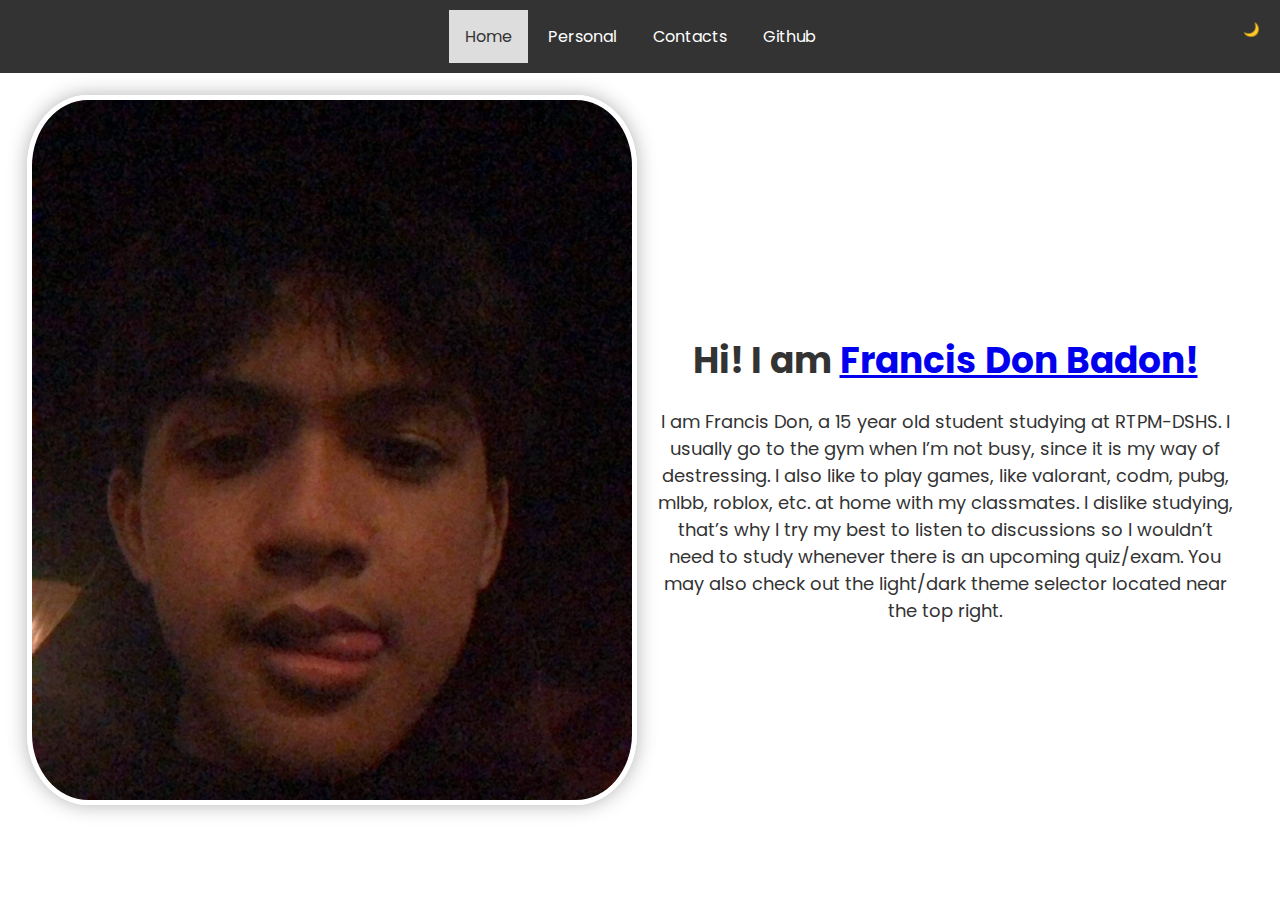
<file: index.html>
<!DOCTYPE html>
<html lang="en">
<head>
    <meta charset="UTF-8">
    <meta name="viewport" content="width=device-width, initial-scale=1.0">
    <!-- Style Links -->
    <link rel="stylesheet" href="./styles.css">
    <link rel="stylesheet" href="./darkMode styles.css">
    <!-- Google Fonts -->
    <link href="https://fonts.googleapis.com/css?family=Poppins:400,400i,500,500i,600,600i,700,700i,800,800i,900,900i" rel="stylesheet">
    <link href="https://fonts.googleapis.com/css?family=Open+Sans:300,400,400i,600,600i,700" rel="stylesheet">
    <title>Francis Don Badon</title>
</head>
<body lang="en">
<div id="page-content" class="page-transition">
    <header class="header">
        <div class="topnav">
            <a class="active" href="./index.html">Home</a>
            <a href="./aboutme.html">Personal</a>
            <a href="./contact.html">Contacts</a>
            <a href="https://github.com/franzyiz/g9portfoli" target="_blank">Github</a>
        </div>
    </header>

    <!-- Dark Mode Toggle Button -->
    <button onclick="toggleDarkMode()" id="dark-mode-toggle" class="dark-mode-toggle" title="Toggle Dark Mode">🌙</button>

    <div class="container">
        <!-- Picture Frame -->
        <div class="frame"></div>

        <!-- Text -->
        <div class="text">
            <h1>Hi! I am <a href="./aboutme.html">Francis Don Badon! <i class="fa-solid fa-arrow-right"></i></a></h1>
            <p>I am Francis Don, a 15 year old student studying at RTPM-DSHS. I usually go to the gym when I’m not busy, since it is my way of destressing. I also like to play games, like valorant, codm, pubg, mlbb, roblox, etc. at home with my classmates. I dislike studying, that’s why I try my best to listen to discussions so I wouldn’t need to study whenever there is an upcoming quiz/exam. You may also check out the light/dark theme selector located near the top right.</p>
        </div>
    </div>
</div>
    <!-- Scripts -->
    <script src="./script.js"></script>
</body>
</html>
</file>
<file: styles.css>
/* Add your styles here */
body {
  margin: 0;
  font-family: 'Poppins', sans-serif;
  text-align:center;
  transition:0.3s;
}

.header {
  background-color: #333;
  color: #fff;
  padding: 10px 0;
  position: fixed;
  top: 0;
  width: 100%;
  z-index: 999;
  transition:0.3s;
}

.topnav {
  overflow: hidden;
  text-align: center;
  transition:0.3s;
}

.topnav a {
  color: #fff;
  padding: 14px 16px;
  text-decoration: none;
  display: inline-block;
  transition:0.3s;
}

.topnav a:hover {
  background-color: #ddd;
  color: #333;
}

.topnav a.active {
  background-color: #ddd;
  color: #333;
}

.dark-mode-toggle {
  background-color: #333;
  color: #fff;
  border: none;
  cursor: pointer;
  position: fixed;
  top: 10px;
  right: 10px;
  padding: 10px;
  border-radius: 50%;
  z-index: 999;
  font-family: 'Poppins', sans-serif;
  transition:0.3s;
}

.dark-mode-toggle:hover {
  background-color: #555;
}

.container {
  display: flex;
  justify-content: center;
  align-items: center;
  height: 100vh;
  transition:0.3s;
}

.frame {
  height: 700px;
  width: 600px;
  background-image: url(./me.jpg);
  background-size:cover;
  border-radius: 10%;
  border: 5px solid #fff;
  box-shadow: 0 0 20px rgba(0, 0, 0, 0.3);
  transition:0.3s;
  background-color: none;
}

.text {
  text-align: center;
  color: #333;
  margin-top: 50px;
  padding: 20px;
  width:45%;
  transition:0.3s;
}

.text h1 {
  font-size: 36px;
  margin-bottom: 20px;
}

.text p {
  font-size: 18px;
}

.about-me p {
  font-size:30px;
}

.contact-info p {
    font-size:30px;
}

.page-transition {
  opacity: 1;
  transition: opacity 0.5s ease;
}

.page-transition.hidden {
  opacity: 0;
  pointer-events: none;
}
</file>
<file: darkMode styles.css>
/* Dark Mode Styles */
.dark-mode {
    background-color: #222;
    color: #fff;
  }
  
  .dark-mode .header {
    background-color: #111;
  }
  
  .dark-mode .topnav a {
    color: #fff;
  }
  
  .dark-mode .topnav a:hover {
    background-color: #444;
    color: #fff;
  }
  
  .dark-mode .topnav a.active {
    background-color: #444;
    color: #fff;
  }
  
  .dark-mode .dark-mode-toggle {
    background-color: #fff;
    color: #333;
  }
  
  .dark-mode .frame {
    border-color: #fff;
  }
  
  .dark-mode .text {
    color: #fff;
  }
  
  .dark-mode .about-me p,
  .dark-mode .contact-info p {
    color: #fff;
  }
</file>
